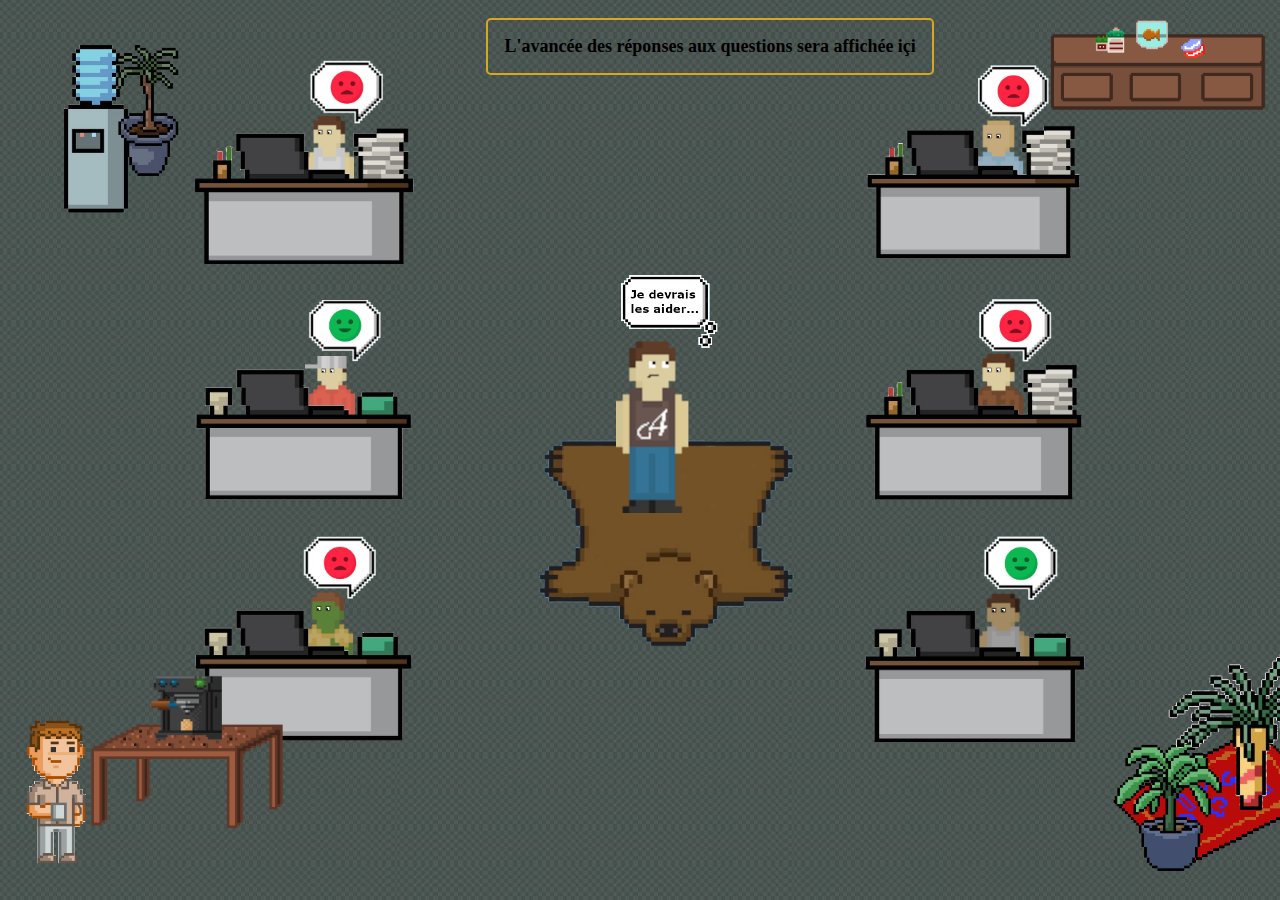
<file: stage3.html>
<!DOCTYPE html>
<html lang="fr">
<head>
    <meta charset="UTF-8">
    <meta http-equiv="X-UA-Compatible" content="IE=edge">
    <meta name="viewport" content="width=device-width, initial-scale=1.0">
    <link rel="preconnect" href="https://fonts.googleapis.com">
<link rel="preconnect" href="https://fonts.gstatic.com" crossorigin>
<link href="https://fonts.googleapis.com/css2?family=VT323&display=swap" rel="stylesheet">

    <link rel="stylesheet" href="stage3.css">
    <title>Stage 3</title>
</head>
<body>
    
</body>
</html>

<script type="text/javascript" src="stage3.js" defer></script>


<!-- Bouton VALIDER -->
<!-- <div class="red_button" onclick="returnScore()">
    <div class="red_button_text">VALIDER</div>
</div> -->

<!-- Elements de décor -->
<div class="fontaine_eau"></div>

<div class="robertCoffee"></div>

<div class="plante1"></div>

<div class="plante2"></div>

<div class="plante3"></div>

<div class="deskaqua"></div>

<div class="chefprojet"></div>

<div class="tableCoffee"></div>

<div class="tapisOurs"></div>

<div class="tapisRouge"></div>

<!-- FRONT élèves avec bureau -->
<div class="line">
    <img class="person" id="btnStudent1" src="images/dude_1_angry.png">
    <img class="person" id="btnStudent2" src="images/dude_3_angry.png">
</div>

<div class="line">
    <img class="person" src="images/dude_4_happy.png">
    <img class="person" id="btnStudent3" src="images/dude_5_angry.png">
</div>

<div  class="chien" id="initchien"></div>

<div class="line">
    <img class="person" id="btnStudent4" src="images/dude_6_angry.png">
    <img class="person" src="images/dude_2_happy.png">
</div>


<!-- Modal -->
<div id="modalQuestion1" class="modal">
    <div class="modal-content">
        <span class="close">&times;</span>
           
                <div class="title">J'ai besoin d'ajouter des commentaires dans mon code HTML,
                    mais je ne me souviens plus de la syntaxe... 
                    Peux-tu me rappeler ce que je dois mettre s'il te plaît ?</div>
                <ul class="choices">
                    <li>
                        <label
                            ><input type="radio" id="reponseA1" name="question1" value="A" /><span
                                >#</span
                            ></label
                        >
                    </li>
                    <li>
                        <label
                            ><input type="radio" id="reponseA2" name="question1" value="B" /><span
                                >/*  */</span
                            ></label
                        >
                    </li>
                    <li>
                        <label
                            ><input type="radio" id="reponseA3" name="question1" value="C" /><span
                                >&#60!--   --></span
                            ></label
                        >
                    </li>
                    <li>
                        <label
                            ><input type="radio" id="reponseA4" name="question1" value="D" /><span
                                >//</span
                            ></label
                        >
                    </li>
                </ul>
            <button class="validation" onclick="validquizz()">Valider</button>
        <!-- </div> -->
    </div>
</div>
<div id="modalQuestion2" class="modal">
    <div class="modal-content">
        <span class="close">&times;</span>
                <!-- <img class="monImage" src="images/MonImage.PNG"> -->
                <div class="title">Voici mon code HTML (clique sur le bouton pour voir le code): <br>    &#60img src="MonImage" alt="Illustration de mon image"&#62
                    J'essaie d'insérer une image mais ça ne marche pas.
                    Quelle est l'erreur ?</div>
                <button class="buttonQuestion" onclick="voirImageQuestion2()">Voir l'image</button>
                <ul class="choices">
                    <li>
                        <label
                            ><input type="radio" id="reponseB1" name="question1" value="A" /><span
                                >L'image n'est pas placée dans le bon répertoire</span
                            ></label
                        >
                    </li>
                    <li>
                        <label
                            ><input type="radio" id="reponseB2" name="question1" value="B" /><span
                                >Il manque l'extension de l'image dans l'attribut src</span
                            ></label
                        >
                    </li>
                    <li>
                        <label
                            ><input type="radio" id="reponseB3" name="question1" value="C" /><span
                                >Il est nécessaire de supprimer les doubles quotes de l'attribut src</span
                            ></label
                        >
                    </li>
                    <li>
                        <label
                            ><input type="radio" id="reponseB4" name="question1" value="D" /><span
                                >Cette balise ne permet pas d'insérer une image</span
                            ></label
                        >
                    </li>
                </ul>
        <button class="validation" onclick="validquizz()">Valider</button>
    </div>
</div>
<div id="modalQuestion3" class="modal">
    <div class="modal-content">
        <span class="close">&times;</span>
                <div class="title">J'essaie d'insérer des données dans ma base de donnée mais ça ne marche pas ! Voici ma requête SQL : <br><br>
                    INSERT INTO UTILISATEURS (id, nom, prenom, login) VALUES<br>
                        (1,"Jacques","Sonne","j.sonne");<br>
                        (2,'Jean','Bambois','j.bambois');<br>
                        (3,"Lucie","Fer","lucie.fer");<br>
                        (7,"Omer","Dalors","o.dalors");<br>
                        Quel est l'erreur ?</div>
                <ul class="choices taille"> 
                    <li>
                        <label
                            ><input type="radio" id="reponseC1" name="question1" value="A" /><span
                                >Des simples quotes et des doubles quotes sont mélangés. Il faut choisir soit l'un soit l'autre</span
                            ></label
                        >
                    </li>
                    <li>
                        <label
                            ><input type="radio" id="reponseC2" name="question1" value="B" /><span
                                >La base de données n'aime pas les jeux de mots</span
                            ></label
                        >
                    </li>
                    <li>
                        <label
                            ><input type="radio" id="reponseC3" name="question1" value="C" /><span
                                >Les IDs ne sont pas tous à la suite </span
                            ></label
                        >
                    </li>
                    <li>
                        <label
                            ><input type="radio" id="reponseC4" name="question1" value="D" /><span
                                >Il y a des points-virgules à la fin de chaque ligne à insérer</span
                            ></label
                        >
                    </li>
                </ul>
        <button class="validation" onclick="validquizz()">Valider</button>
    </div>
</div>
<div id="modalQuestion4" class="modal">
    <div class="modal-content">
        <span class="close">&times;</span>
                <div class="title">Je n'affiche pas les données que j'ai saisies de mon formulaire, peux-tu y jeter un coup d'oeil s'il te plaît ?</div>
                <button class="buttonQuestion" onclick="voirImageQuestion4()">Voir l'image</button>
                <ul class="choices">
                    <li>
                        <label
                            ><input type="radio" id="reponseD1" name="question1" value="A" /><span
                                >Il manque la fonction session_start()</span
                            ></label
                        >
                    </li>
                    <li>
                        <label
                            ><input type="radio" id="reponseD2" name="question1" value="B" /><span
                                    >Il faut utiliser la méthode PUT</span
                            ></label
                        >
                    </li>
                    <li>
                        <label
                            ><input type="radio" id="reponseD3" name="question1" value="C" /><span
                                >Il faut englober le code dans une balise &#60?php ?></span
                            ></label
                        >
                    </li>
                    <li>
                        <label
                            ><input type="radio" id="reponseD4" name="question1" value="D" /><span
                                >Il faut désinstaller notepad++</span
                            ></label
                        >
                    </li>
        <button class="validation" onclick="validquizz()">Valider</button>
    </div>
</div>


<!-- Bloc pour afficher l'avancée des réponses aux questions -->
<span id="resultat" class="my-results">L'avancée des réponses aux questions sera affichée içi</span>


<!-- Sound Effects -->
<audio id="failed" src="sounds/failed.wav"></audio>
<audio id="correct" src="sounds/correct.wav"></audio>
<audio id="aboiement" src="sounds/chien_aboiement.wav"></audio>
</file>
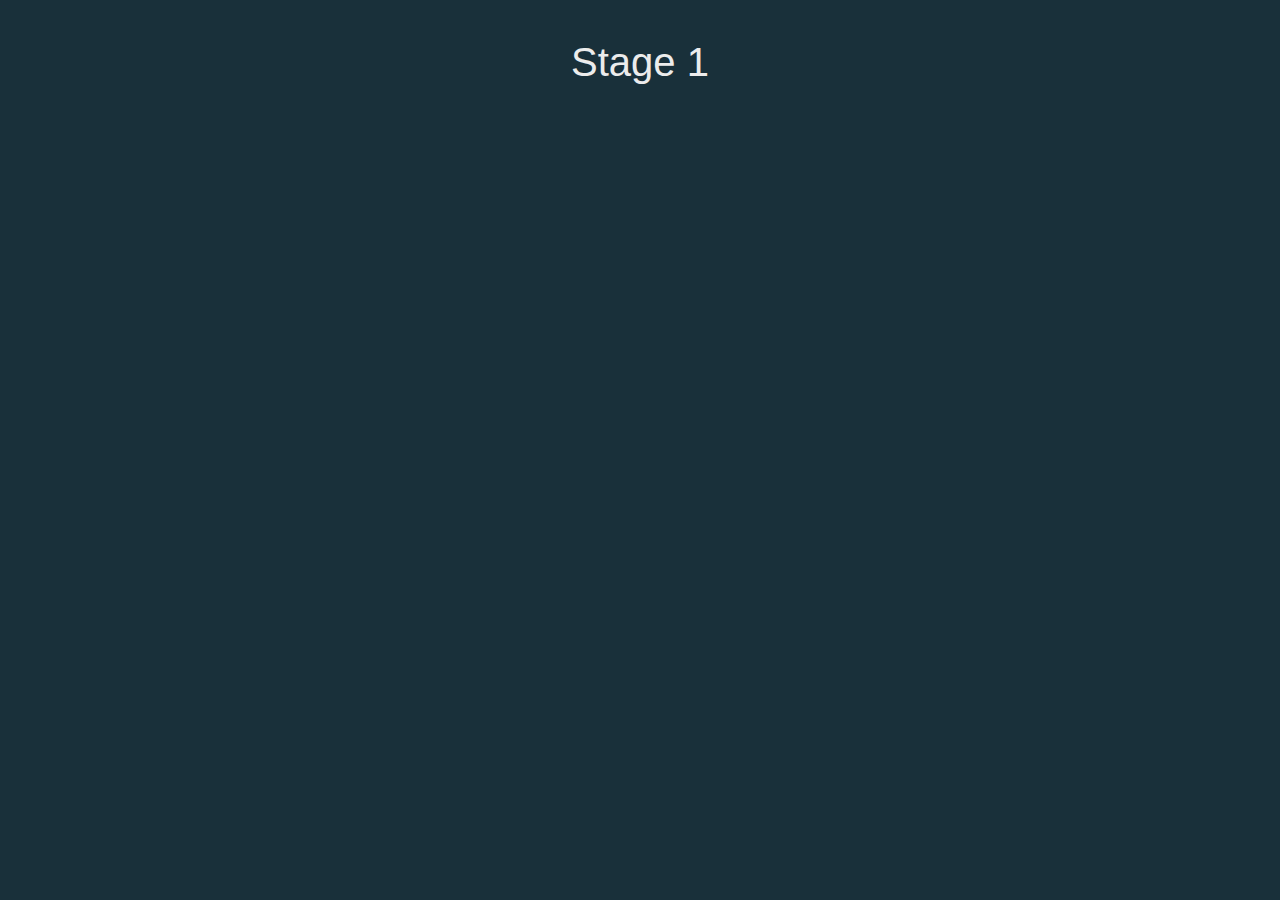
<file: html/Stage1.html>
<!DOCTYPE html>
<html lang="fr">

<head>
    <meta charset="UTF-8">
    <meta http-equiv="X-UA-Compatible" content="IE=edge">
    <meta name="viewport" content="width=device-width, initial-scale=1.0">
    <link rel="stylesheet" href="../css/stage1.css">
    <title>Stage 1</title>
</head>

<body>
<p>Stage 1</p>
</body>

</html>
</file>
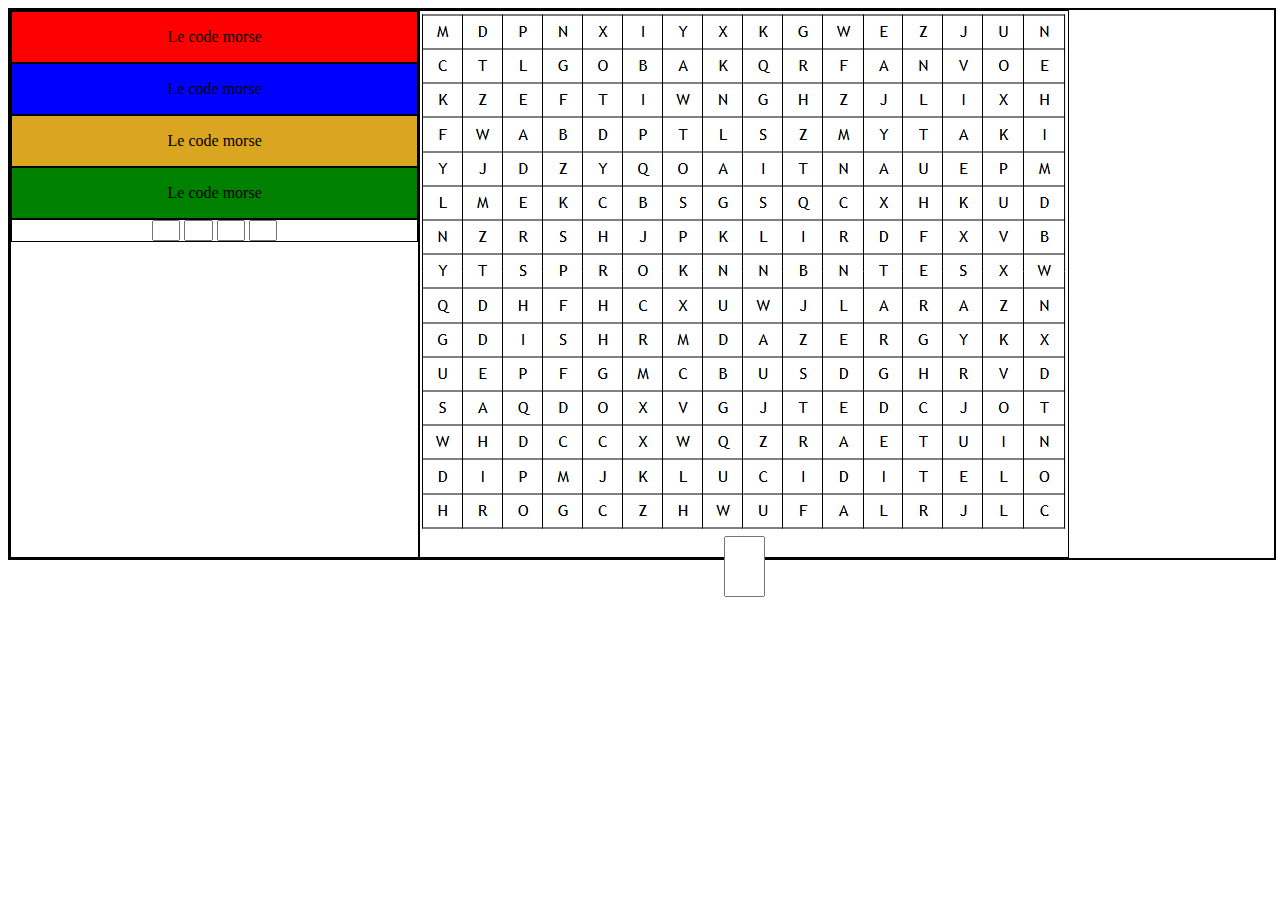
<file: html/stage4.html>
<!DOCTYPE html>
<html lang="fr">

<head>
    <meta charset="UTF-8">
    <meta http-equiv="X-UA-Compatible" content="IE=edge">
    <meta name="viewport" content="width=device-width, initial-scale=1.0">
    <link rel="stylesheet" href="../css/stage4.css">
    <title>Stage 4</title>
</head>

<body>
    <div class="ligne">
        <div class="row">
            <div class="code1">
                <p>Le code morse</p>
            </div>
            <div class="code2">
                <p>Le code morse</p>
            </div>
            <div class="code3">
                <p>Le code morse</p>
            </div>
            <div class="code4">
                <p>Le code morse</p>
            </div>
            <div>
                <input type="text" name="answer1" required />
                <input type="text" name="answer2" required />
                <input type="text" name="answer3" required />
                <input type="text" name="answer4" required />
            </div>
        </div>
        <div>
            <img class="fit-picture" src="../media/wordfind.png" alt="Mots-melés">
            <input type="text" name="answer4" required />
        </div>

    </div>

</body>

</html>
</file>
<file: stage3.css>
*{
    font-family: 'VT323', monospace;
}

html {
    box-sizing: border-box;
}
body {
    font-family: 'VT323', monospace;
    overflow-x: hidden;
    padding: 1rem;
    background-color: #aaaaaa;
    background-image: url('images/sol_stage3.png');
    z-index: 1;
}


/* Décorations */
.line{
    vertical-align: middle;
    display: flex;
    justify-content: center;
    align-items: center;
    gap: 450px;
    margin-top: 35px;
    width: 100%;
}

.chef{
    position: absolute;
    bottom: 50px;

    display: flex;
    justify-content: center;
    width: 100%;
}

.chien{
    position: absolute;
    left: -100px;
    z-index: -5;
}
.chien .image{
    height: 50px;
    transition-property: margin-left;
    transition-duration: 10s;
}

.person{
    width: 220px;
    overflow: hidden;
}


*,
*:before,
*:after {
    box-sizing: inherit;
}

.fontaine_eau {
    background-image: url('images/distributeur_eau.png');
    background-repeat: no-repeat;
    background-size: contain;
    position: absolute;
    top: 5%;
    left: 5%;
    width: 5%;
    height: 23%;
}

.tapisOurs {
    background-image: url('images/tapis_ours.png');
    background-repeat: no-repeat;
    background-size: contain;
    position: absolute;
    top: 46%;
    left: 42%;
    width: 20%;
    height: 30%;
    z-index: -10;
}

.tapisRouge {
    background-image: url('images/tapis_rouge.png');
    background-repeat: no-repeat;
    background-size: contain;
    position: absolute;
    top: 80%;
    left: 85%;
    width: 20%;
    height: 20%;
    z-index: -100;
}

.robertCoffee {
    background-image: url('images/robert_coffee.png');
    background-repeat: no-repeat;
    background-size: contain;
    position: absolute;
    top: 80%;
    left: 2%;
    width: 5%;
    height: 16%;
}

.tableCoffee {
    background-image: url('images/table_coffee.png');
    background-repeat: no-repeat;
    background-size: contain;
    position: absolute;
    top: 75%;
    left: 7%;
    width: 20%;
    height: 17%;
}

.plante1 {
    background-image: url('images/plante1.png');
    background-repeat: no-repeat;
    background-size: contain;
    position: absolute;
    top: 5%;
    left: 9%;
    width: 5%;
    height: 23%;
}

.plante2 {
    background-image: url('images/plante2.png');
    background-repeat: no-repeat;
    background-size: contain;
    position: absolute;
    top: 82%;
    left: 87%;
    width: 10%;
    height: 15%;
}

.plante3 {
    background-image: url('images/plante3.png');
    background-repeat: no-repeat;
    background-size: contain;
    position: absolute;
    top: 70%;
    left: 91%;
    width: 15%;
    height: 20%;
}

.deskaqua {
    background-image: url('images/desk_aquarium.png');
    background-repeat: no-repeat;
    background-size: contain;
    position: absolute;
    top: 1%;
    left: 80%;
    width: 20%;
    height: 23%;
}

.chefprojet {
    background-image: url('images/chef_bad.png');
    background-repeat: no-repeat;
    background-size: contain;
    position: absolute;
    top: 30%;
    left: 48%;
    width: 10%;
    height: 27%;
}

/* Bouton validation */
.red_button{
    background-image: url('images/button_up.png');
    background-repeat: no-repeat;
    background-size: contain;
    text-align: center;
    font-family: "Pixel";
    position: absolute;
    top: 82%;
    left: 88%;
    width: 150px;
    height: 60px;
    color: white;
    text-shadow: -3px -3px 0 #000, 3px -3px 0 #000, -3px 3px 0 #000, 3px 3px 0 #000;
}
.red_button:active{
    background-image: url('images/button_down.png');
}
.red_button_text {
    font-size: 30px;
    position: absolute;
    width: 300px;
    top: -40px;
    left: -100px;
}


/* Modal */
.modal {
    display: none; /* par défaut il est caché */
    position: fixed;
    z-index: 1; /* pour l'afficher au dessus */
    left: 0;
    top: 0;
    width: 100%;
    height: 100%;
    overflow: auto;
    background-color: rgb(0,0,0);
    background-color: rgba(0,0,0,0.4);
    overflow-x: hidden;
}

.modal-content {
    background-image: url('images/screen_modal.PNG');
    background-repeat: no-repeat;
    background-size: contain;
    font-family: "Pixel";
    margin-left: 20%;    
    padding: 20px;
    border-radius: 20px;
    width: 100%;
    height: 100%;
}
.close {
    color: #aaaaaa;
    margin-left:58%;
    font-size: 28px;
    font-weight: bold;
}
.close:hover,
.close:focus {
    color: #000;
    text-decoration: none;
    cursor: pointer;
}


/* Quizz */
.choices {
    list-style-type: none;
    margin-left: 1%;
    margin-top: 2%;
}
.choices li {
    margin-bottom: 20px;
}
.choices label {
    display: flex;
    align-items: center;
    font-size: 25px;
}
.choices label,
input[type="radio"] {
    cursor: pointer;
}
.taille span{
    align-items: center;
    font-size: 20px;
    margin-right:30%;
   
}

.title {
    /* text-align: center; */
    font-size: 22px;
    font-weight: bold;
    margin-left: 5%;
    margin-top: 2%;
    margin-right: 50%;
    /* margin: 30px; */
}
input[type="radio"] {
    margin-right: 8px;
    text-align: center;
}
.monImage {
    max-width:100%;
    max-height:38%;
    margin-top: 40px;
    margin-left: 120px;
}
.validation {
    position: absolute;
    top: 60%;
    left: 70%;
    padding: 15px;
    cursor: pointer;
    font-size: inherit;
    color: white;
    background: teal;
    border-radius: 8px;
}
.my-results {
    position: absolute;
    font-family: "Pixel";
    top: 2%;
    left: 38%;
    padding: 1rem;
    border: 2px solid goldenrod;
    border-radius: 5px;
    font-size: 18px;
    font-weight: bold;
}
.buttonQuestion {
    margin-left: 28%;
    margin-top: 1%;
    cursor: pointer;
    font-size: inherit;
    color: white;
    background: teal;
    border-radius: 8px;
    padding: 10px;
}
</file>
<file: css/stage1.css>
* {
    background-color: #19303a;
}

p {
    font-family: 'Trebuchet MS', 'Lucida Sans Unicode', 'Lucida Grande', 'Lucida Sans', Arial, sans-serif;
    font-size: 40px;
    color: rgb(236, 236, 236);
    text-align: center;
}
</file>
<file: css/stage4.css>
.flex-container {
    display: flex;
}

div {
    text-align: center;
    border-collapse: collapse;
    border: 1px solid black;
}

.code1 {
    background-color: red;
}

.code2 {
    background-color: blue;
}

.code3 {
    background-color: goldenrod;
}

.code4 {
    background-color: green;
}

.ligne {
    display: grid;
    grid-template-columns: 2fr 1fr 1fr;
    border: solid 2px;
    width: 100%;
}

input{
    width: 5%;
    height: 10%;
}
</file>
